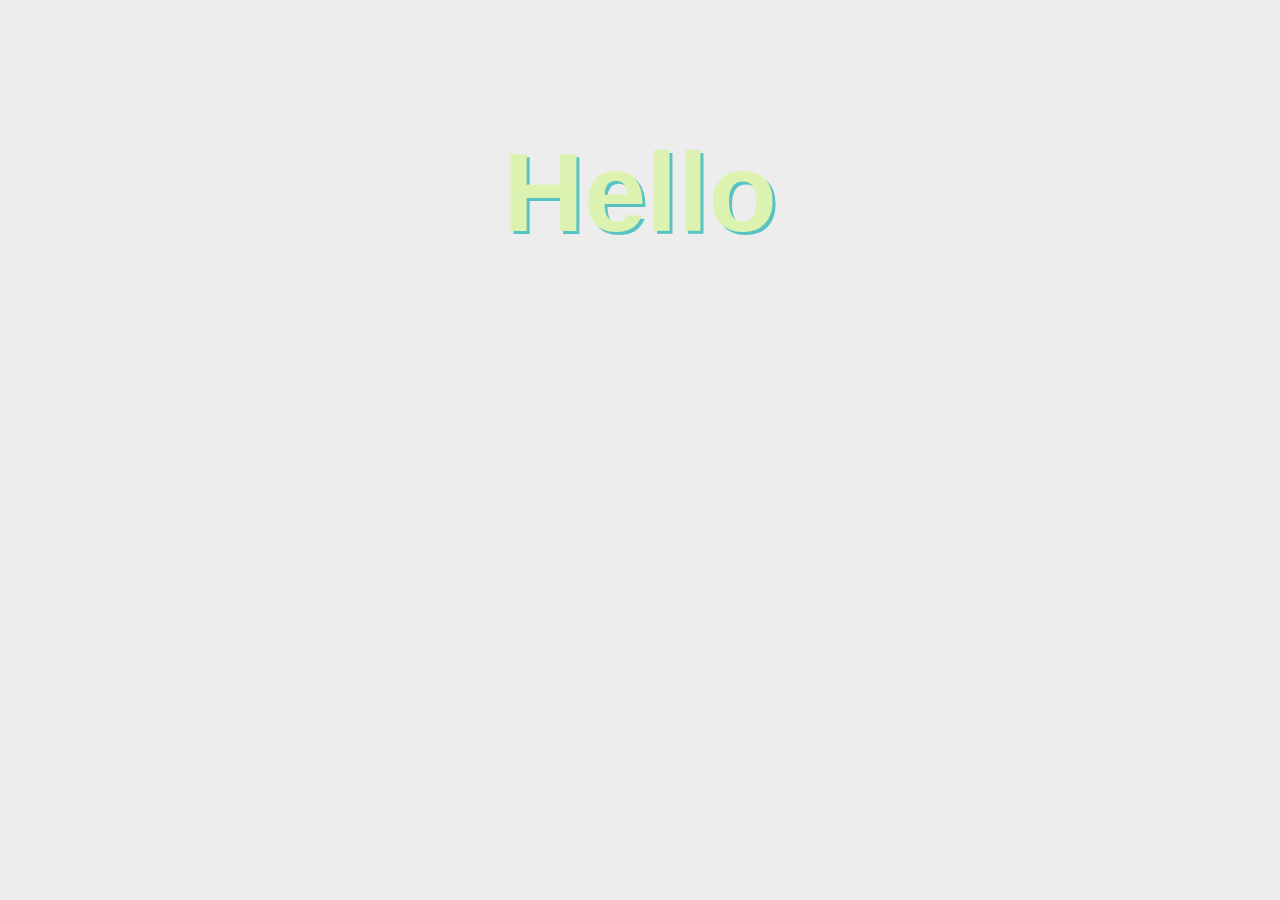
<file: index.htm>
<!-- Hello -->
 
<!DOCTYPE html>
<html lang="en">

<head>
<meta charset="UTF-8">
<title02_01_CSS_Keyframe_</title>
<link rel="stylesheet" href="style.css">

</head>

<body>

<div class="wrap">
   <h2>Hello</h2>
   </div>
</body>
</html>
</file>
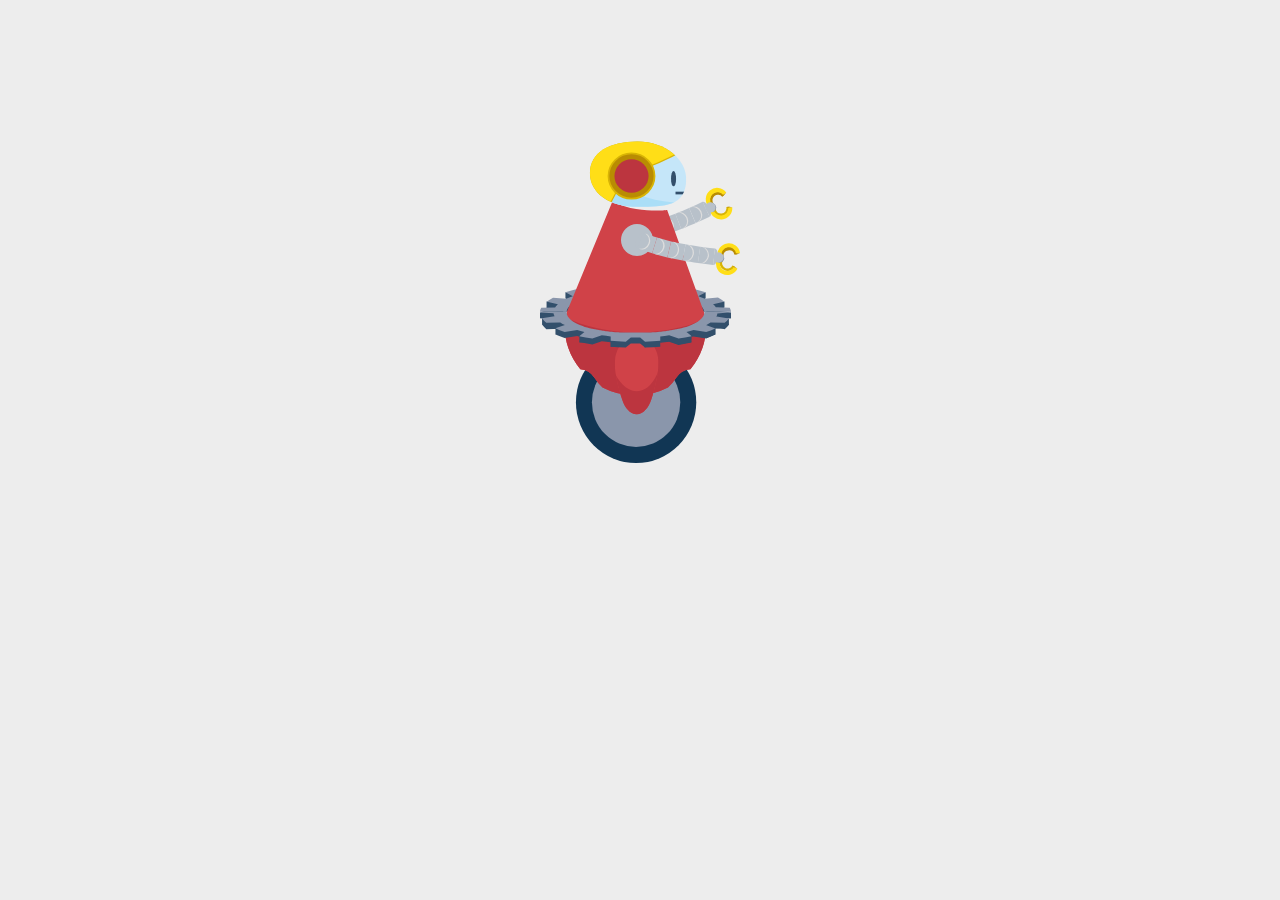
<file: 01-01b.html>
<!-- robot -->

<!DOCTYPE html>
<html lang="en">
  <head>
    <meta charset="UTF-8" />
    <title>02_04_Animation_direction</title>
    <link rel="stylesheet" href="style.css" />
  </head>

  <body>
    <img
      src="robot.svg"
      alt="red body robot with a single wheel"
      class="robot"
    />
  </body>
</html>
</file>
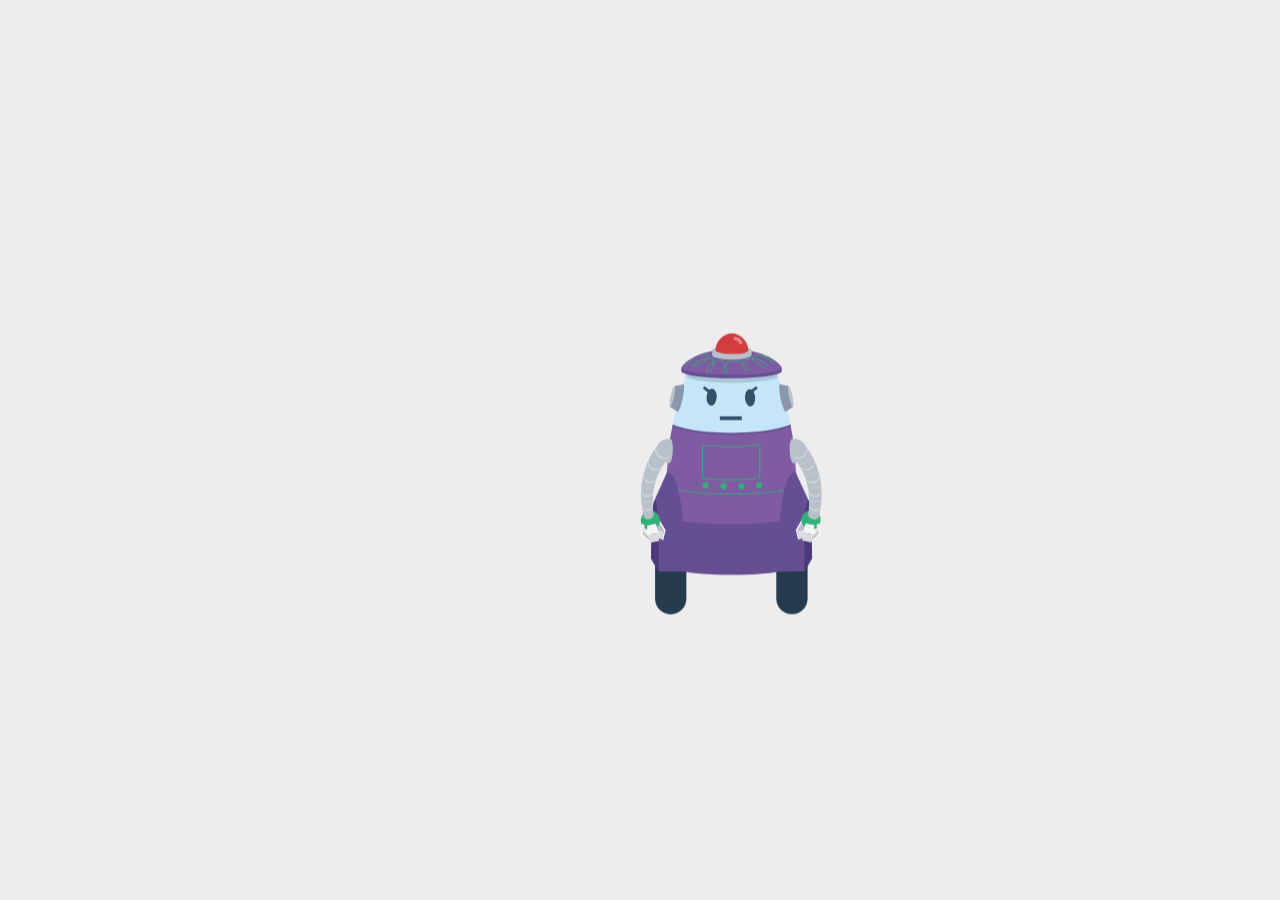
<file: 01-02b.html>
<!DOCTYPE html>
<html lang="en">
  <head>
    <meta charset="UTF-8" />
    <title>01_02_CSS_3D_Transforms</title>
    <link rel="stylesheet" href="style.css" />
  </head>

  <body>
    <img
      src="robot2.svg"
      alt="purple happy robot with a single wheel"
      class="robot2"
    />
  </body>
</html>
</file>
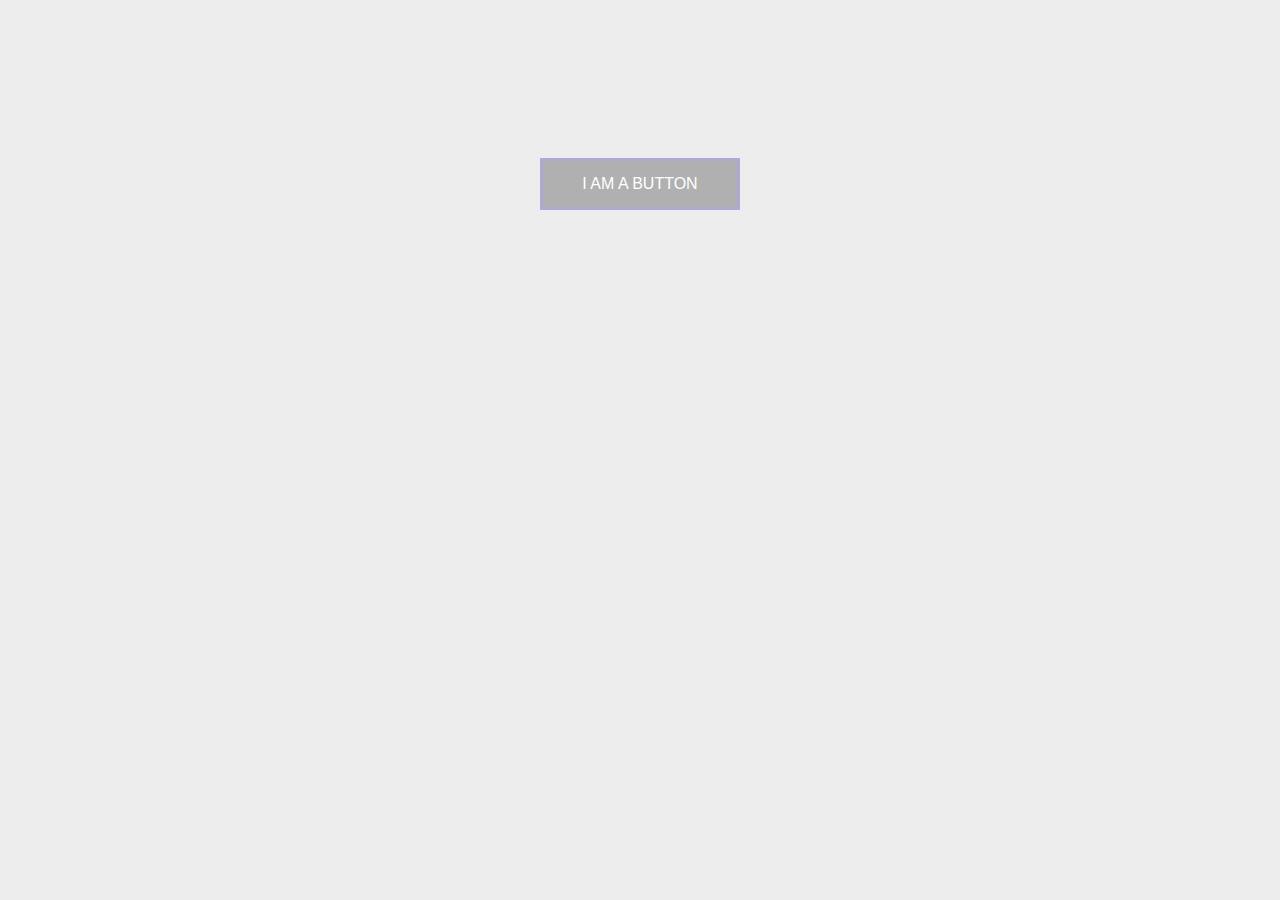
<file: 01-03b.html>
<!DOCTYPE html>
<html lang="en">

<head>
  <meta charset="UTF-8">
  <title>01_03_CSS_Transitions</title>
  <link rel="stylesheet" href="style.css">

</head>

<body>
  <button><a>I am a button</button>
</body>

</html>
</file>
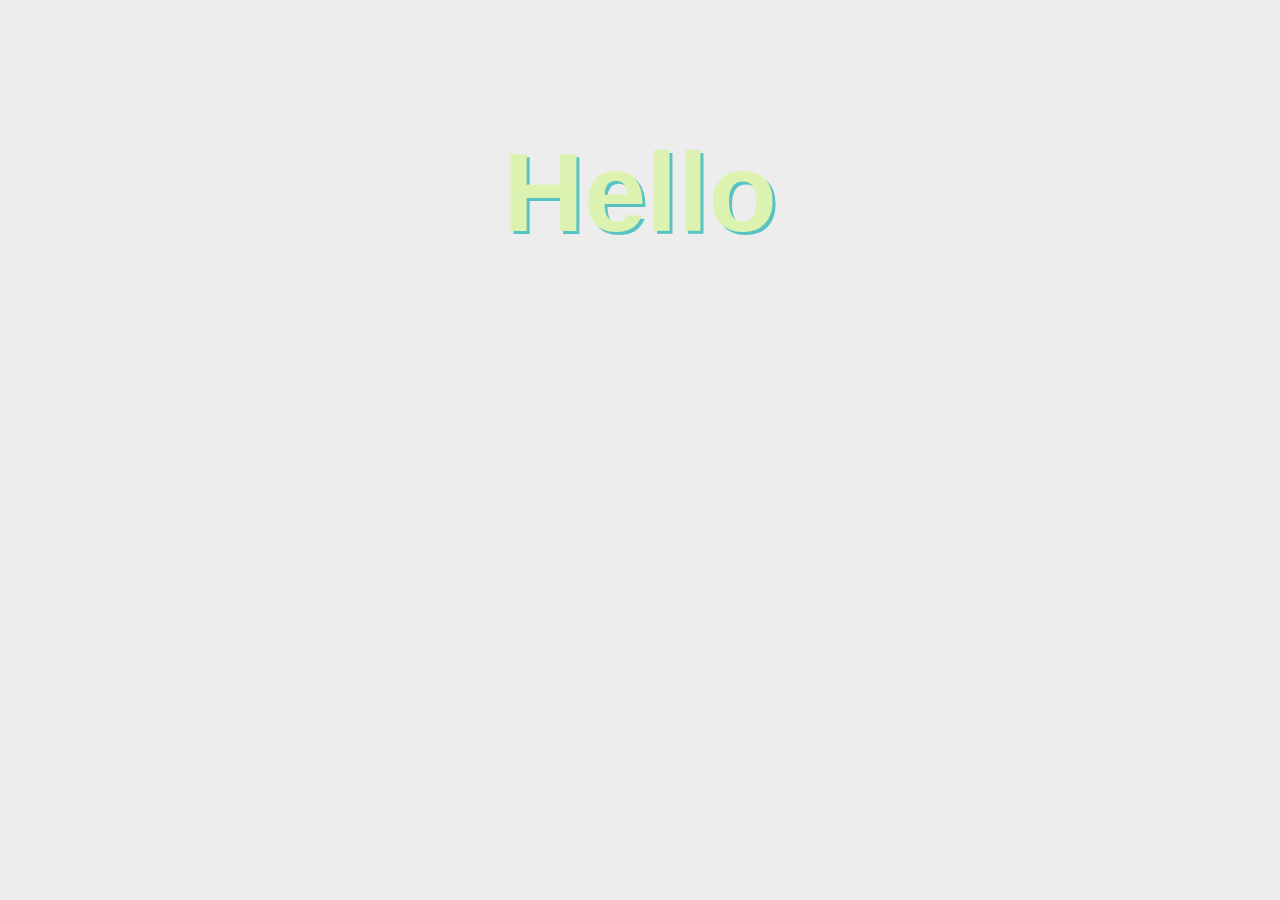
<file: 02-01b.html>
<!DOCTYPE html>
<html lang="en">
  <head>
    <meta charset="UTF-8" />
    <title>02_01_CSS_Keyframe_</title>
    <link rel="stylesheet" href="style.css" />
  </head>

  <body>
    <div class="wrap">
      <h2>Hello</h2>
    </div>
  </body>
</html>
</file>
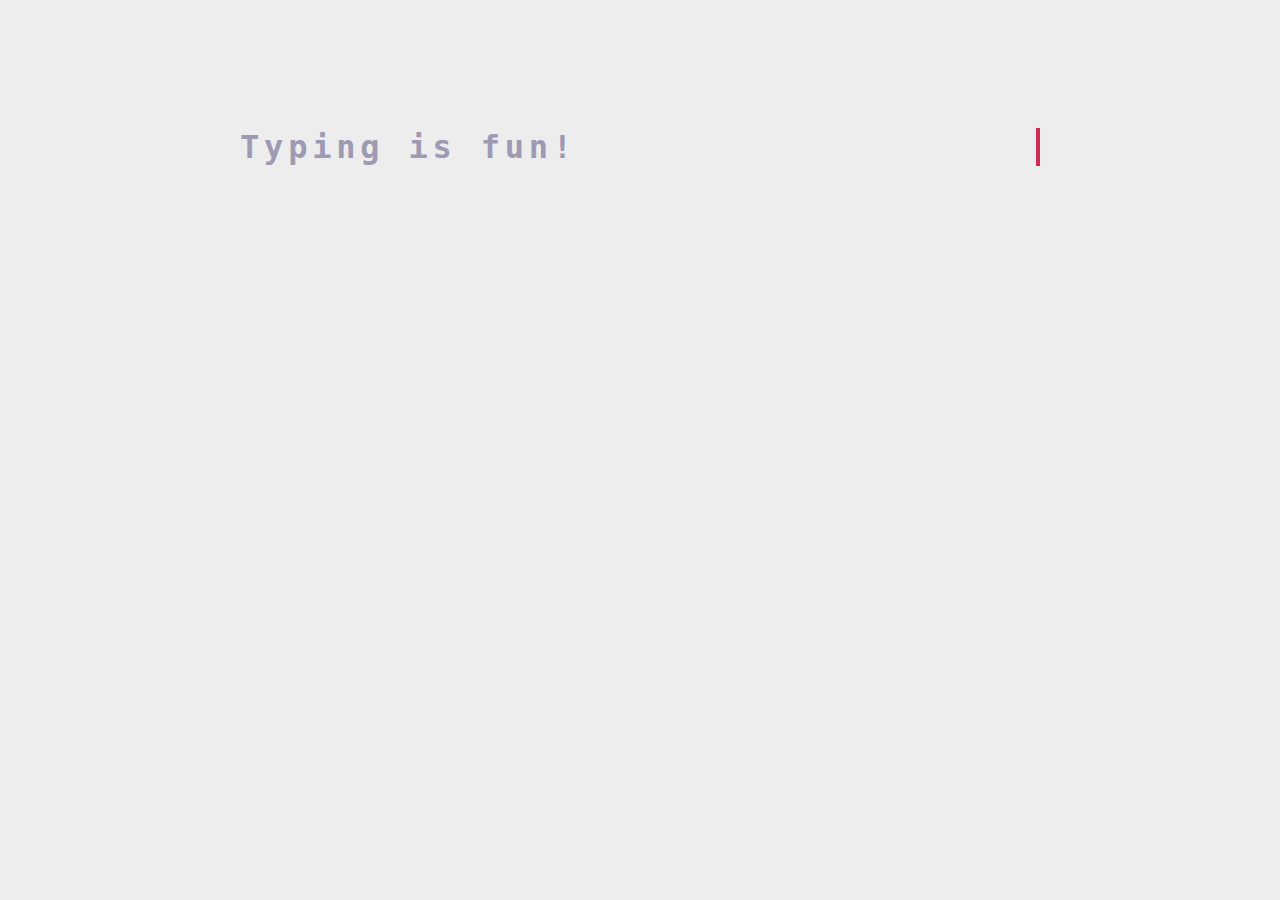
<file: 02-06b.html>
<!-- Typing -->

<!DOCTYPE html>
<html lang="en">
  <head>
    <meta charset="UTF-8" />
    <title>02_06</title>
    <link rel="stylesheet" href="style.css" />
  </head>

  <body>
    <div class="wrap">
      <h1>Typing is fun!</h1>
    </div>
  </body>
</html>
</file>
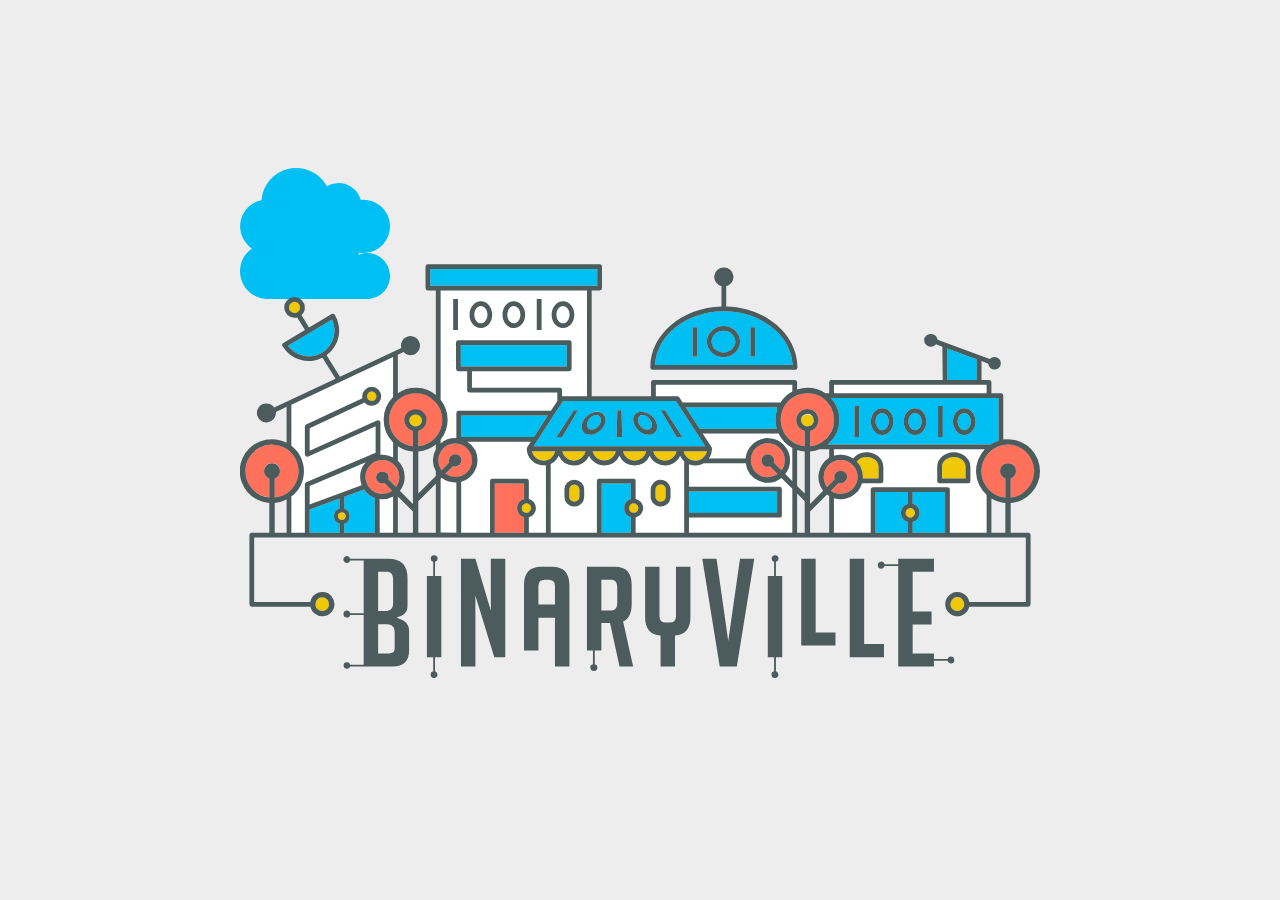
<file: 03-01b.html>
<!DOCTYPE html>
<html lang="en">
  <head>
    <meta charset="UTF-8" />
    <title>03_01</title>
    <link rel="stylesheet" href="style.css" />
  </head>

  <body>
    <div class="wrap">
      <div class="city">
        <img src="binaryville.svg" />
      </div>
      <img src="cloud01.svg" class="cloud cloud01" />
      <img src="cloud02.svg" class="cloud cloud02" />
    </div>
  </body>
</html>
</file>
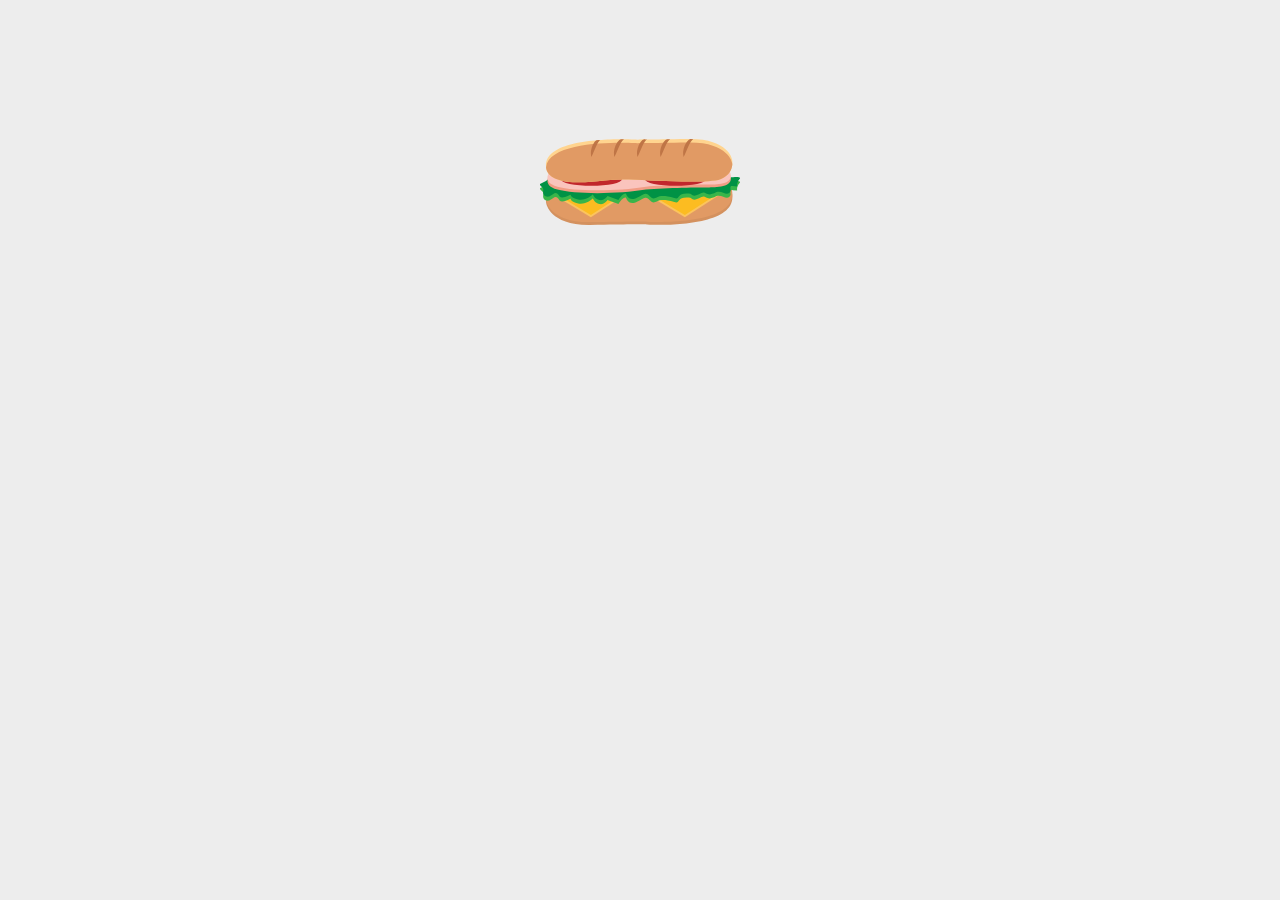
<file: 03-02b.html>
<!DOCTYPE html>
<html lang="en">
  <head>
    <meta charset="UTF-8" />
    <title>03_02</title>
    <link rel="stylesheet" href="style.css" />
  </head>

  <body>
    <div class="sticker">
      <img src="sub.svg" />
    </div>
  </body>
</html>
</file>
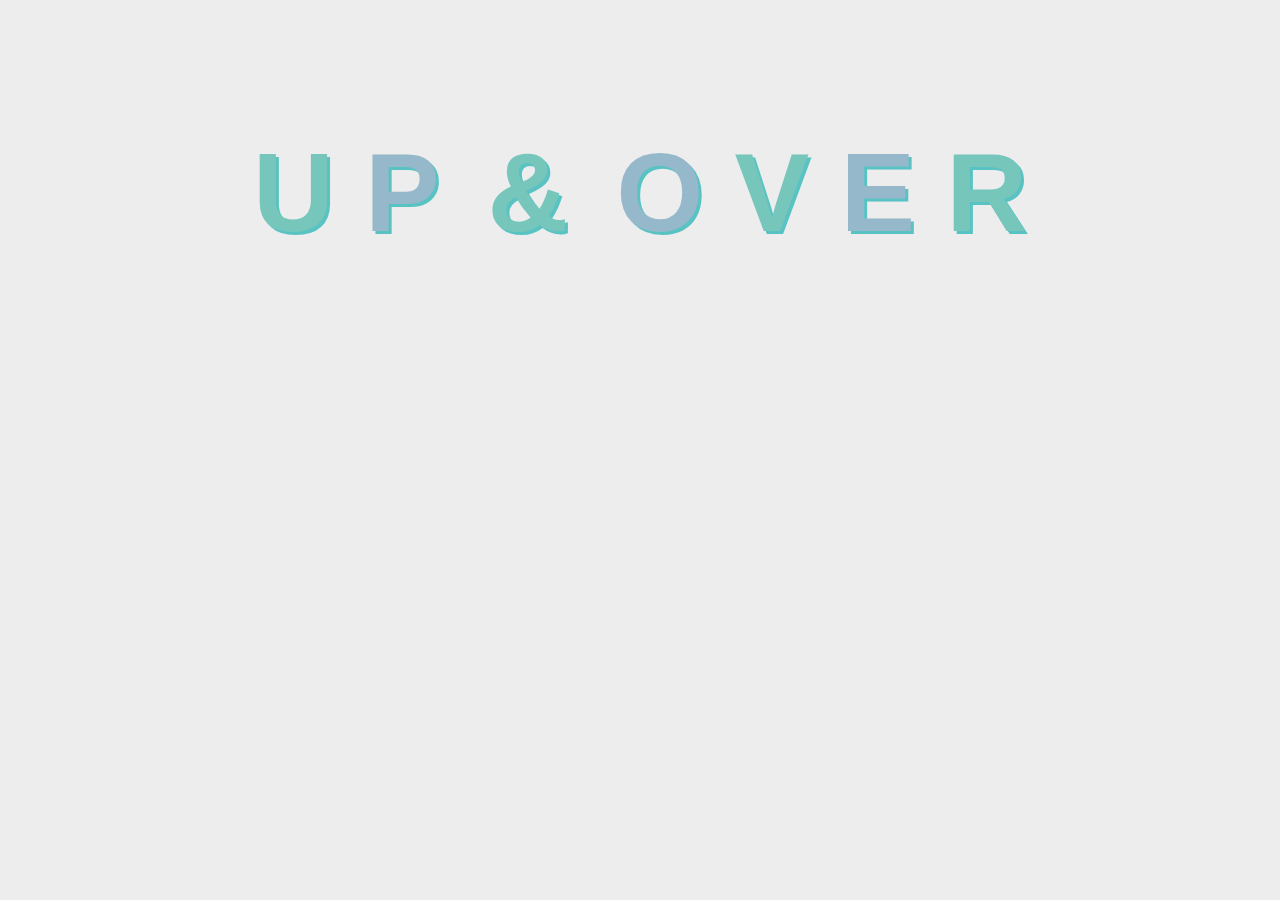
<file: 03-03b.html>
<!DOCTYPE html>
<html lang="en">
  <head>
    <meta charset="UTF-8" />
    <title>03_03</title>
    <link rel="stylesheet" href="style.css" />
  </head>

  <body>
    <h2>
      <span>U</span>
      <span>P</span>
      <span>&</span>
      <span>O</span>
      <span>V</span>
      <span>E</span>
      <span>R</span>
    </h2>
  </body>
</html>
</file>
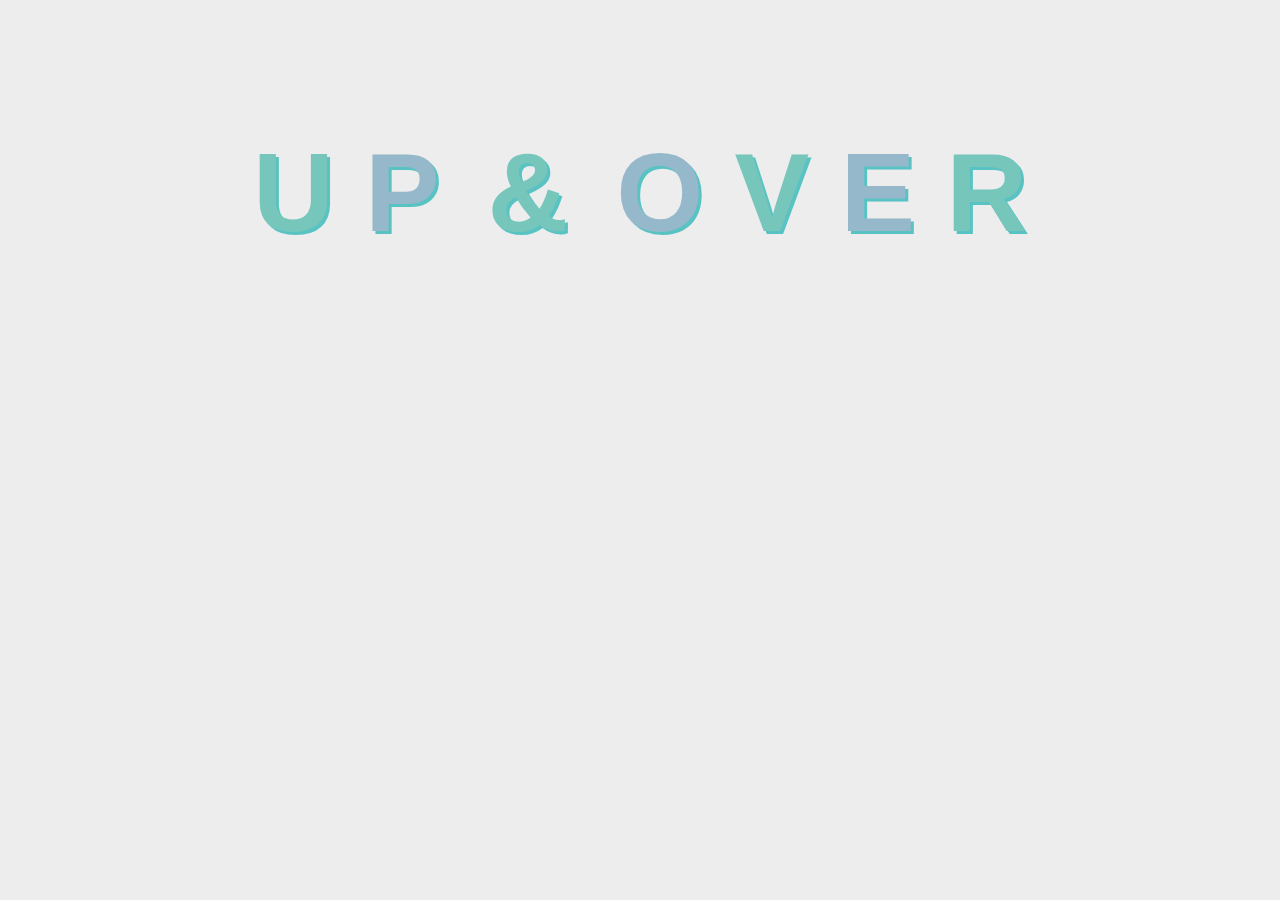
<file: 03b.html>
<!-- Branch: 03-03b -->

<!DOCTYPE html>
<html lang="en">
  <head>
    <meta charset="UTF-8" />
    <title>03_03</title>
    <link rel="stylesheet" href="style.css" />
  </head>

  <body>
    <h2>
      <span>U</span>
      <span>P</span>
      <span>&</span>
      <span>O</span>
      <span>V</span>
      <span>E</span>
      <span>R</span>
    </h2>
  </body>
</html>
</file>
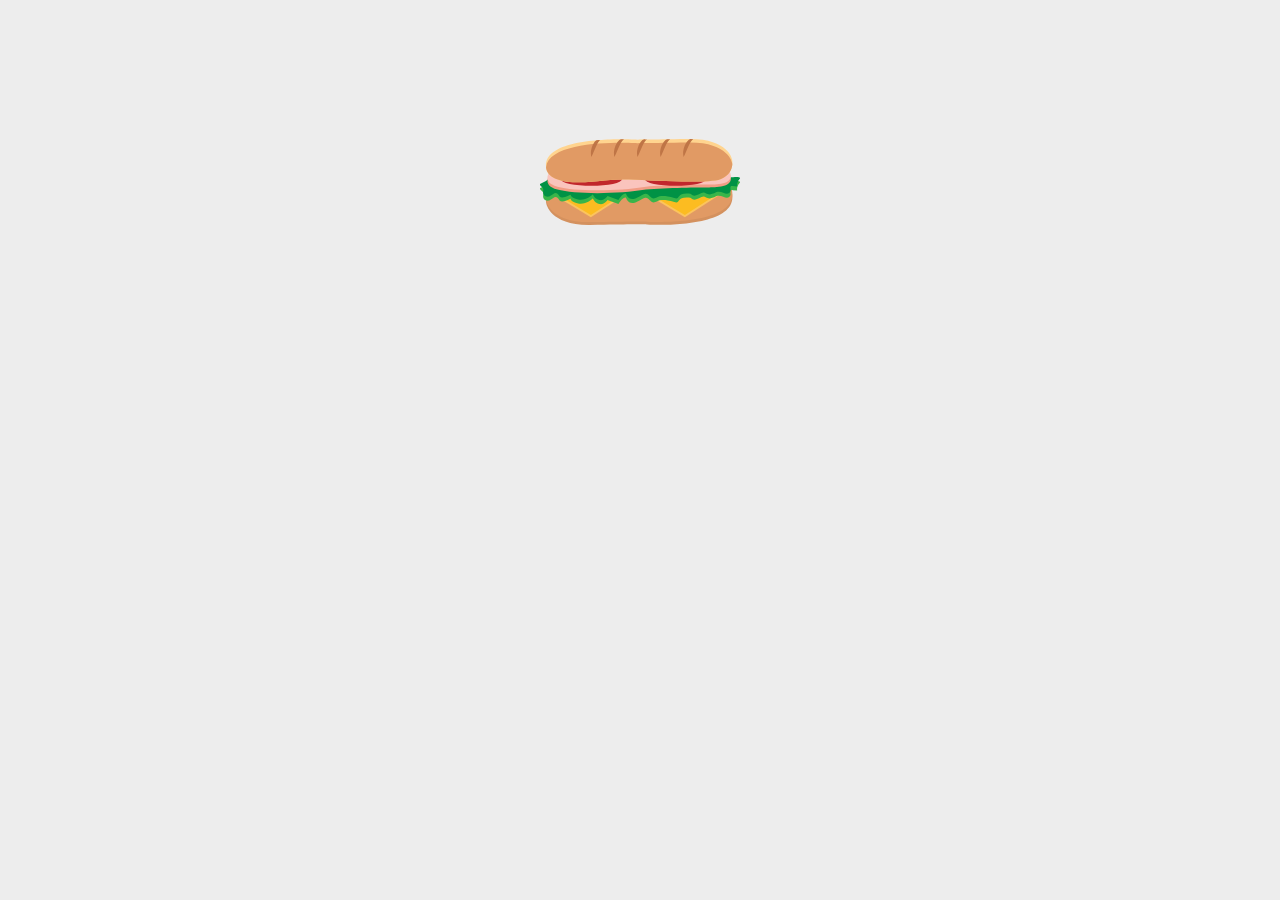
<file: sandwich.html>
<!DOCTYPE html>
<html lang="en">
  <head>
    <meta charset="UTF-8" />
    <title>03_02</title>
    <link rel="stylesheet" href="style.css" />
  </head>

  <body>
    <div class="sticker">
      <img src="sub.svg" alt="robot" class="sticker" />
    </div>
  </body>
</html>
</file>
<file: style.css>
/*********************** Branch 01-01b - Robot1 ***********************/
.robot {
  animation-name: move;
  animation-duration: 3s;
  animation-fill-mode: forwards;
  animation-timing-function: cubic-bezier(0.34, 1.56, 0.64, 1);
}
@keyframes move {
  /* 0% {
    transform: translateX(0);
  }*/
  100% {
    transform: translateX(700%);
  }
}

/*********************** Branch 01-02b - Robot2 3d ***********************/

body {
  display: flex;
  justify-content: center;
  margin-top: 3em;
  background-color: #6f7295;
  perspective: 1000px;
}

.robot2 {
  transform: translate3d(100px, 200px, -100px);
}

.wrap {
  width: 100%;
}

img {
  width: 300px;
}

/*********************** Branch 01-03b - Button ***********************/

@import url(https://fonts.googleapis.com/css?family=Lato:300,400,700);

button:hover {
  transform: scale(1.3);
  background: #aea8d3;
  color: #353535;
  cursor: pointer;
}

body {
  font-family: "Lato", sans-serif;
  background: #989898;
  margin-top: 6rem;
  display: flex;
}

button {
  transition: background 0.3s ease-in, transform 0.2s 0.1s ease-in-out,
    border-radius 0.3s ease-in;
  border: 3px solid #aea8d3;
  margin: 30px auto 0;
  padding: 14px 15px;
  color: #fff;
  background: #b0b0b0;
  width: 200px;
  font-size: 1rem;
  text-align: center;
  text-transform: uppercase;
}

/*********************** Branch 02-01b - Hello ***********************/

@keyframes scaleIn {
  0% {
    transform: scale(0.2);
  }
  85% {
    transform: scale(1.1);
  }
  100% {
    transform: scale(1);
  }
}

@keyframes wiggle {
  50% {
    transform: translate(10px) rotate(5deg);
  }
  0%,
  100% {
    transform: translate(-10px) rotate(-5deg);
  }
}

h2 {
  font-size: 10rem;
  font-family: "fira Sans", sans-serif;
  color: #dcf2b0;
  text-shadow: 3px 3px 0px #59c3c3;
  transform-origin: 50% 0%;
  animation: wiggle 0.6s infinite cubic-bezier(0.65, 0, 0.35, 1);
  margin-left: 80px;

  animation-name: scaleIn;
  animation-duration: 2s;
  animation-delay: 5s;
  animation-fill-mode: backwards;
}

@keyframes move {
  0% {
    transform: translateX(0);
  }
  100% {
    transform: translateX(900px);
  }
}

/*********************** Branch 02-06b - Typing ***********************/

@import url("https://fonts.googleapis.com/css2?family=Fira+Mono&display=swap");

h1 {
  animation: typing 3s steps(14), blinking 0.5s steps(1) infinite;
  color: #9e9ab3; /* background color */
  font-family: "Fira Mono", monospace;
  overflow: hidden;
  border-right: 0.15em solid #ce2d4f;
  white-space: nowrap;
  margin: 0 auto;
  letter-spacing: 0.15em;
}

@keyframes blinking {
  0%,
  100% {
    border-color: transparent;
  }
  50% {
    border-color: #ce2d4f;
  }
}

@keyframes typing {
  0% {
    width: 0px;
  }
  100% {
    width: 100%;
  }
}

body {
  padding-top: 5em;
  background: #cfcfcf;
  display: flex;
  justify-content: center;
}

/*********************** Branch 03-01b - Binaryville ***********************/

.cloud01 {
  animation: float 25s linear infinite;
}

.cloud02 {
  animation: float 30s 5s linear infinite backwards;
}

@keyframes float {
  0% {
    transform: translateX(-150px);
  }
  100% {
    transform: translateX(820px);
  }
}

/* Other styles  */

body {
  margin: 0;
  padding: 0;
}

.wrap {
  width: 800px;
  height: 650px;
  overflow: hidden;
  position: relative;
}

.city,
.cloud {
  position: absolute;
}

.city {
  z-index: 100;
}

.cloud02 {
  top: 76px;
}
.cloud01 {
  top: 30px;
}

img.cloud {
  width: 150px;
}
.city img {
  width: 100%;
}

/*********************** Branch 03-02b - Sandwich ***********************/

.sticker {
  animation: rotate 10s linear infinite;
  animation-play-state: paused;
  transform-origin: center;
}
.sticker:hover {
  animation-play-state: running;
}
@keyframes rotate {
  100% {
    transform: rotate(360deg);
  }
}
/* other styles */
img {
  width: 200px;
  margin-top: 10px;
}

/******************** Branch: 03-03b inverse-letters********************/

h2 {
  margin: 0;
  font-size: 7em;
  font-weight: 900;
  text-align: center;
  perspective: 1000px;
  transform-style: preserve-3d;
}

@keyframes flipUp {
  from {
    transform: rotateX(90deg);
  }
  to {
    transform: rotateX(0deg);
  }
}

@keyframes flipDown {
  to {
    transform: rotateX(-180deg);
  }
}

@keyframes flick {
  0%,
  100% {
    transform: rotateX(-180deg) rotateZ(0deg);
    animation-timing-function: cubic-bezier(0.64, 0, 0.78, 0);
  }
  50% {
    transform: rotateX(-180deg) rotateZ(10deg);
    animation-timing-function: cubic-bezier(0.22, 1, 0.36, 1);
  }
}

span {
  animation: flipUp 1s cubic-bezier(0.34, 1.56, 0.64, 1) both,
    flipDown 1s cubic-bezier(0.34, 1.56, 0.64, 1) 2.75 forwards;
  transform-origin: 50% 70%;
}

span:nth-child(2) {
  margin-right: 0.15em;
  animation-delay: 0.2s, 2.95s;
}

span:nth-child(3) {
  margin-right: 0.15em;
  animation-delay: 0.4s, 3.15s;
}

span:nth-child(4) {
  animation-delay: 0.6s, 3.35s;
}

span:nth-child(5) {
  animation-delay: 0.8s, 3.55s;
}

span:nth-child(6) {
  animation-delay: 1s, 3.75s;
}

span:nth-child(7) {
  animation: flipUp 1s 1.2s cubic-bezier(0.34, 1.56, 0.64, 1) both,
    flipDown 1s 3.95s cubic-bezier(0.34, 1.56, 0.64, 1) forwards,
    flick 0.95s 4.95s linear forwards;
}

/* other styles */

@import url("https://fonts.googleapis.com/css2?family=Fira+Sans+Condensed:wght@900&display=swap");

body {
  font-family: "Fira Sans", sans-serif;
  background: #ededed;
  margin-top: 8rem;
  display: flex;
  justify-content: center;
}

span {
  display: inline-block;
  color: #77c6bc;
}

span:nth-child(2n) {
  color: #95b8cb;
}
</file>
